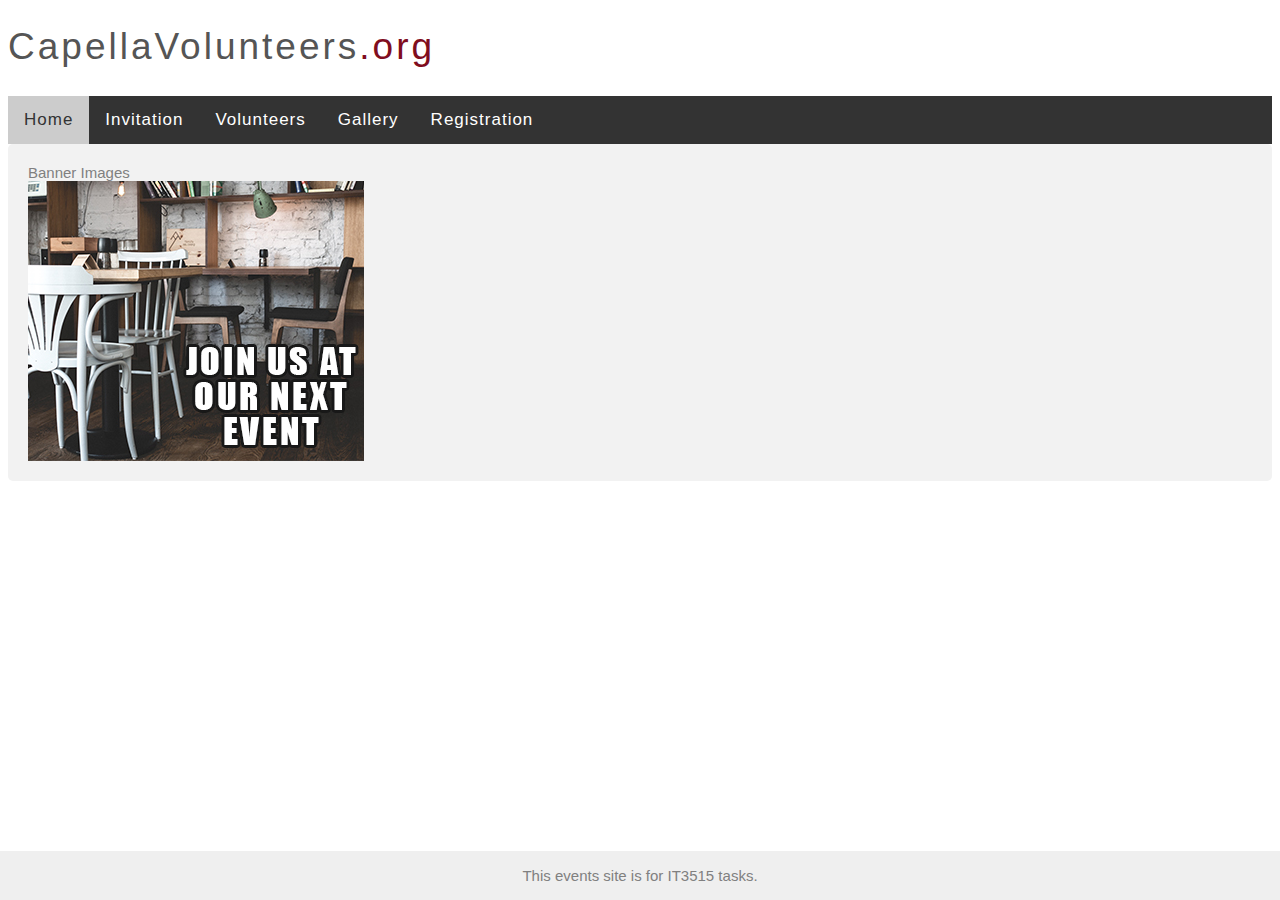
<file: index.html>
<!DOCTYPE html>
<html lang="en-US">

<head>
    <title>Index Page</title>
    <link rel="stylesheet" type="text/css" href="css/main.css" />
</head>

<body>
    <header>
        <div class="top">
            <a class="logo" href="index.html">CapellaVolunteers<span class="dotcom">.org</span></a>
        </div>
        <nav>
            <ul class="topnav">
                <li><a href="index.html" class="active">Home</a>
                </li>
                <li><a href="invitation.html">Invitation</a>
                </li>
				<li><a href="volunteer.html">Volunteers</a>
                </li>
                <li><a href="gallery.html">Gallery</a>
                </li>
                <li><a href="registration.html">Registration</a>
                </li>
            </ul>

        </nav>
    </header>
    <section id="bannerImages">
	Banner Images<br/>
<img src="images/banner1.jpg" alt="Banner"/>
<img src="images/banner2.jpg" alt="Banner"/>
<img src="images/banner3.jpg" alt="Banner"/>
    </section>


    <footer>This events site is for IT3515 tasks.
    </footer>
    <script type ="text/javascript" src ="./js/banner.js"></script>
</body>

</html>
</file>
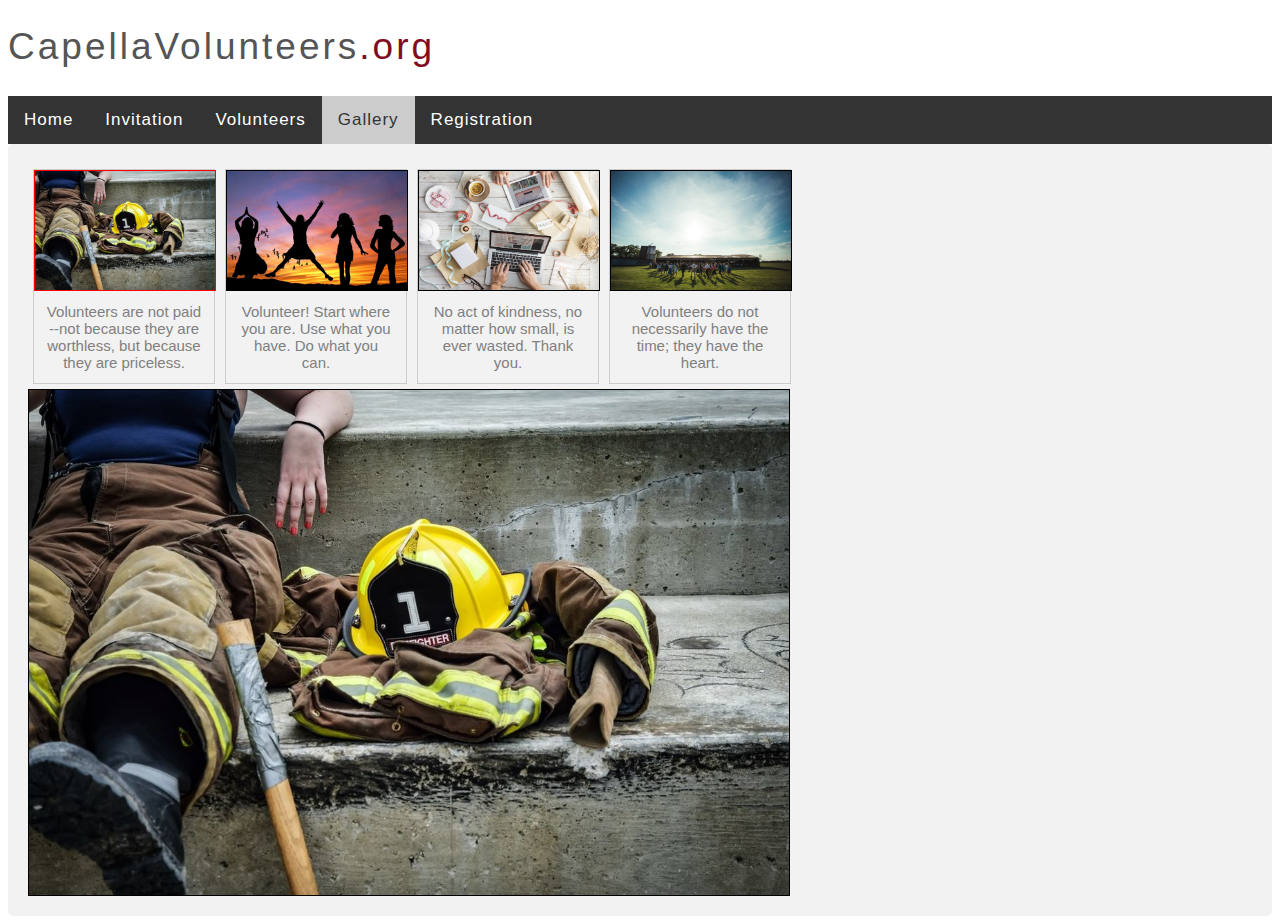
<file: gallery.html>
<meta content="text/html;charset=utf-8" http-equiv="Content-Type">
<meta content="utf-8" http-equiv="encoding">
<!DOCTYPE html>
<html lang="en-US">

<!-- ----------------------------------------------------------------------- -->
<!--                               Jaime C Smith                             -->
<!-- ----------------------------------------------------------------------- -->

<head>
    <title>Gallery Page</title>
    <link rel="stylesheet" type="text/css" href="css/main.css" />

</head>

<body>
    <header>
        <div class="top">
            <a class="logo" href="index.html">CapellaVolunteers<span class="dotcom">.org</span></a>
        </div>
        <nav>
            <ul class="topnav">
                <li><a href="index.html">Home</a>
                </li>
                <li><a href="invitation.html">Invitation</a>
                </li>
                <li><a href="volunteer.html">Volunteers</a>
                </li>
                <li><a href="gallery.html" class="active">Gallery</a>
                </li>
                <li><a href="registration.html">Registration</a>
                </li>
            </ul>

        </nav>
    </header>

    <!-- ----------------------------------------------------------------------- -->
    <!--                              Image Gallery                              -->
    <!-- ----------------------------------------------------------------------- -->
    <section id="gallery">
        <div>
            <div class="gallery grey"><img id="1" class="thumb normal" src="images/firefighter.jpg" alt="mountains"
                    width="300" height="200" onmouseover="preview(this)" />
                <div class="desc">Volunteers are not paid --not because they are worthless, but because they are
                    priceless.</div>
            </div>

            <div class="gallery grey"><img id="2" class="thumb normal" src="images/silhouette.jpg" alt="desert"
                    width="300" height="200" onmouseover="preview(this)" />
                <div class="desc">Volunteer! Start where you are. Use what you have. Do what you can.</div>
            </div>

            <div class="gallery grey"><img id="3" class="thumb normal" src="images/work.jpg" alt="highway" width="300"
                    height="200" onmouseover="preview(this)" />
                <div class="desc">No act of kindness, no matter how small, is ever wasted. Thank you.</div>
            </div>


            <div class="gallery grey"><img id="4" class="thumb normal" src="images/event.jpg" alt="highway" width="300"
                    height="200" onmouseover="preview(this)" />
                <div class="desc">Volunteers do not necessarily have the time; they have the heart.</div>
            </div>
            <br>
            <div>
                <img id="0" class="preview normal" alt="preview" style="max-width: 100%; height: auto;" /><br />
            </div>
        </div>
    </section>

    <script type="text/javascript" src="js/gallery.js"></script>
</body>

</html>
</file>
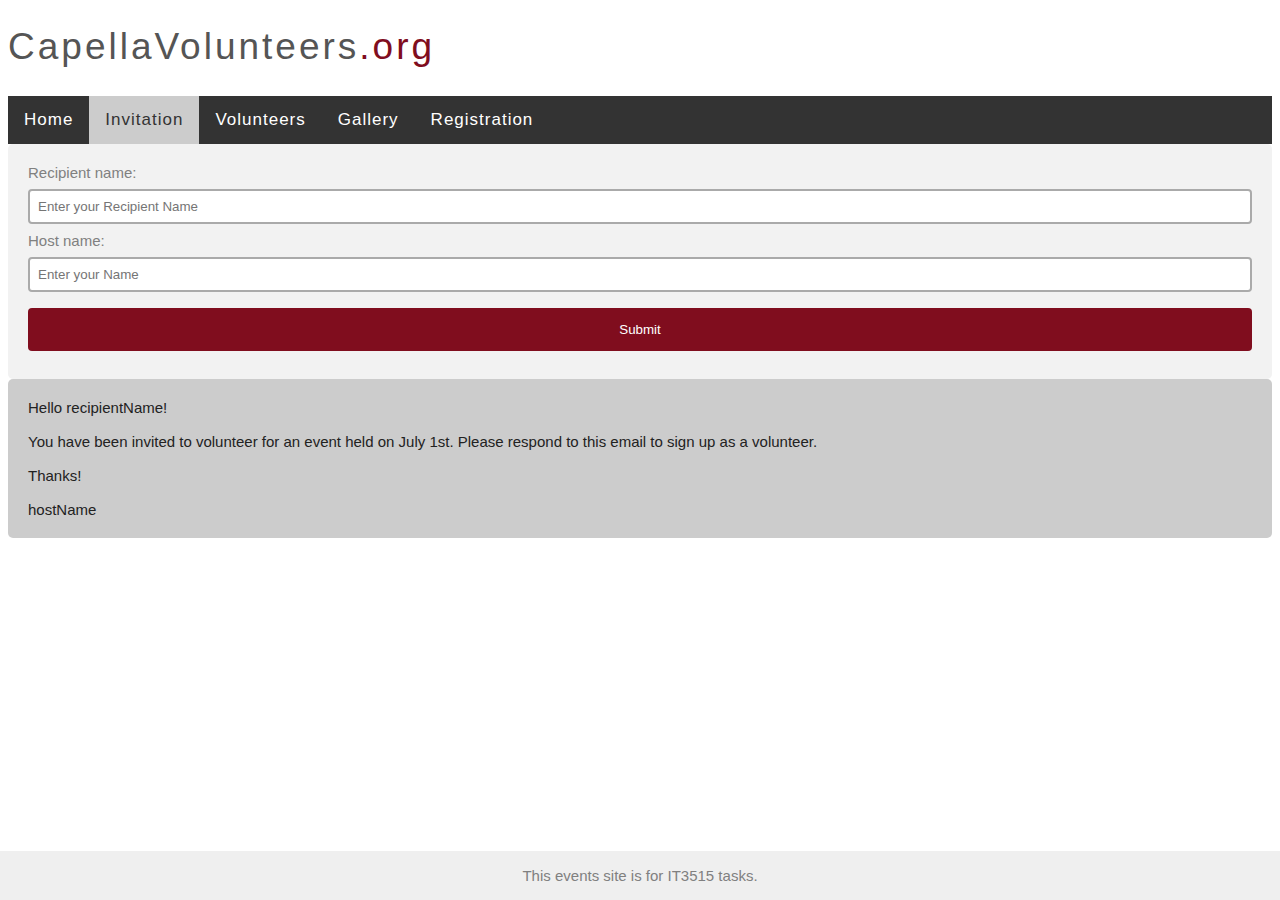
<file: invitation.html>
<!DOCTYPE html>
<html lang="en-US">
<!-- JavaScript - Capella University -->
<!-- Jaime C Smith -->
<!-- May 2020 -->
<!-- Session 1 -->
<head>
    <title>Invitation Page</title>
    <link rel="stylesheet" type="text/css" href="css/main.css" />
    <script type="text/javascript" src="js/invitation.js"></script>
</head>

<body>
    <header>
        <div class="top">
            <a class="logo" href="index.html">CapellaVolunteers<span class="dotcom">.org</span></a>
        </div>
        <nav>
            <ul class="topnav">
                <li><a href="index.html">Home</a>
                </li>
                <li><a href="invitation.html" class="active">Invitation</a>
                </li>
                <li><a href="volunteer.html">Volunteers</a>
                </li>
                <li><a href="gallery.html">Gallery</a>
                </li>
                <li><a href="registration.html">Registration</a>
                </li>
            </ul>

        </nav>
    </header>
    <section id="pageForm">
        <form action="#">
            <label for="recipientName">Recipient name:</label>
            <input type="text" name="recipientNameInput" id="recipientNameInput" placeholder="Enter your Recipient Name" />

            <label for="hostName">Host name:</label>
            <input type="text" name="hostNameInput" id="hostNameInput" placeholder="Enter your Name" />

            <input type="submit" value="Submit" onclick="replaceContent();return false;">
        </form>
    </section>


    <article id="placeholderContent">
        Hello <span id="recipientNamePlaceholder">recipientName</span>!
        <br />
        <br /> You have been invited to volunteer for an event held on July 1st. Please respond to this email to sign up
        as a volunteer.
        <br />
        <br /> Thanks!
        <br />
        <br />
        <span id="hostNamePlaceholder">hostName</span>
    </article>
    <footer>This events site is for IT3515 tasks.
    </footer>
</body>

</html>
</file>
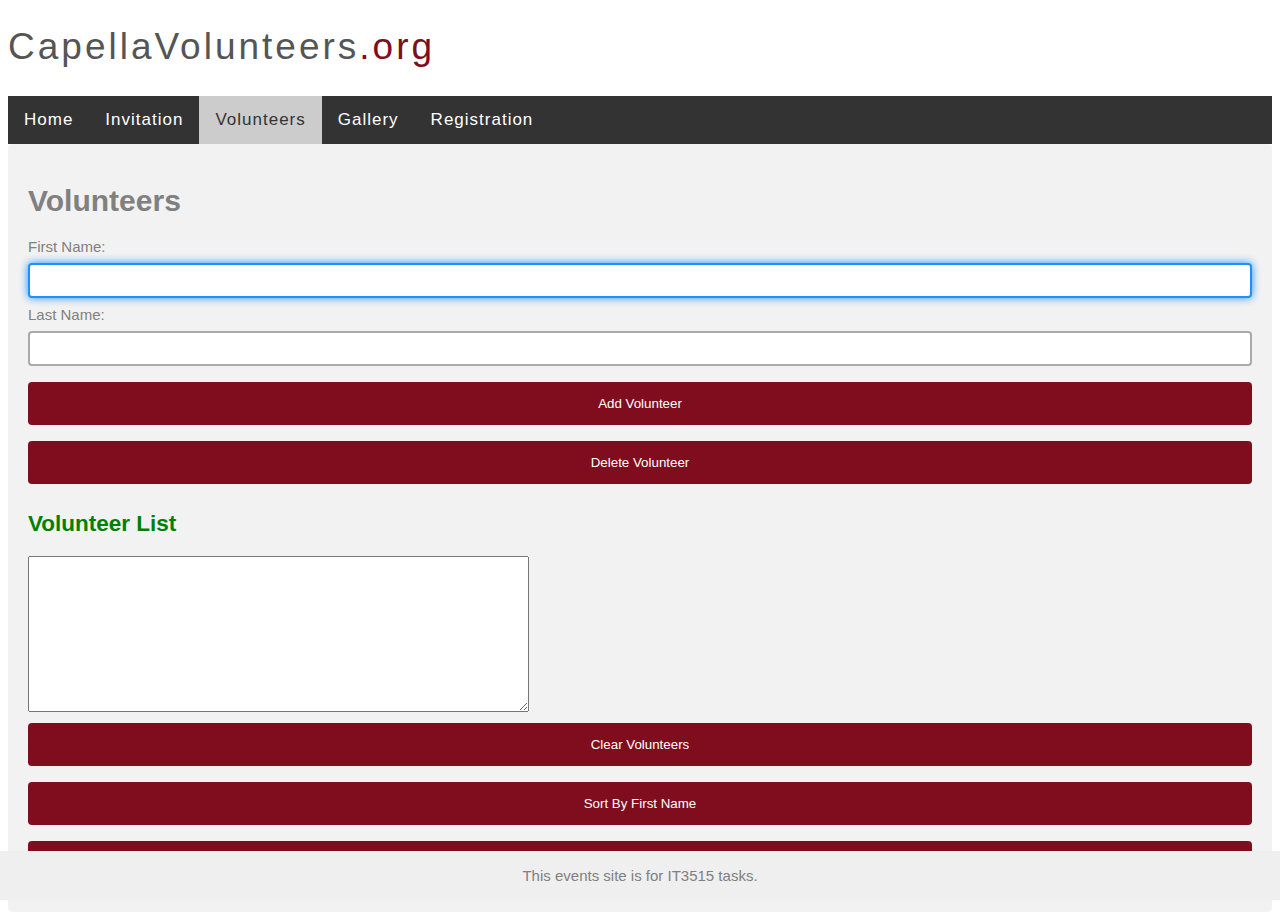
<file: volunteer.html>
<!DOCTYPE html>
<html lang="en-US">

<head>
    <title>Volunteers Page</title>
    <link rel="stylesheet" type="text/css" href="css/main.css" />
    <script type="text/javascript" src="js/volunteers.js"></script>
</head>

<body>
    <header>
        <div class="top">
            <a class="logo" href="index.html">CapellaVolunteers<span class="dotcom">.org</span></a>
        </div>
        <nav>
            <ul class="topnav">
                <li><a href="index.html">Home</a>
                </li>
                <li><a href="invitation.html">Invitation</a>
                </li>
                <li><a href="volunteer.html" class="active">Volunteers</a>
                </li>
                <li><a href="gallery.html">Gallery</a>
                </li>
                <li><a href="registration.html">Registration</a>
                </li>
            </ul>

        </nav>
    </header>
    <section id="pageForm">
        <form name="volunteer" action="#">
            <h1>Volunteers</h1>
            <div>
                <label for="first_name">First Name:</label>
                <input type="text" id="first_name">
                <label for="last_name">Last Name:</label>
                <input type="text" id="last_name">
                <!-- Button to Add Volunteer -->
                <input type="button" id="add_button" value="Add Volunteer">
                <!-- Button to Delete Volunteer -->
                <input type="button" id="delete_button" value="Delete Volunteer">
            </div>
            <h2>Volunteer List</h2>
            <textarea id="volunteerList" rows="10" cols="60"></textarea>
            <div>
                <!-- Button to Clear Volunteer -->
                <input type="button" id="clear_button" value="Clear Volunteers">
                <!-- Button to Sort By First Name -->
                <input type="button" id="sort_button" value="Sort By First Name">
                <!-- Button to Sort By Last Name NOT REQUESTED-->
                <input type="button" id="sort_lbutton" value="Sort By Last Name">
            </div>

        </form>
    </section>
    <footer>This events site is for IT3515 tasks.
    </footer>
</body>

</html>
</file>
<file: css/main.css>
body {
    font: 15px arial, sans-serif;
    color: #808080;
}


img {
    transition: filter .5s ease-in-out;
    -webkit-filter: grayscale(0%); /* Ch 23+, Saf 6.0+, BB 10.0+ */
    filter: grayscale(0%); /* FF 35+ */
  }
  img:hover {
    -webkit-filter: grayscale(100%); /* Ch 23+, Saf 6.0+, BB 10.0+ */
    filter: grayscale(100%); /* FF 35+ */
  }

input[type=text],
select ,input[type=password],radio{
    width: 100%;
    padding: 12px 20px;
    margin: 8px 0;
    display: inline-block;
    border: 1px solid #ccc;
    border-radius: 4px;
    box-sizing: border-box;
}
input[type=submit] ,input[type=button]{
    width: 100%;
    background-color: #800D1E;
    color: white;
    padding: 14px 20px;
    margin: 8px 0;
    border: none;
    border-radius: 4px;
    cursor: pointer;
}
/* input[type=submit]:hover ;input[type=button]:hover {
    background-color: #802F1E;
} */
section {
    border-radius: 5px;
    background-color: #f2f2f2;
    padding: 20px;
}
article {
    border-radius: 5px;
    background-color: #CCCCCC;
    padding: 20px;
    color: #222222;
}
ul.topnav {
    list-style-type: none;
    margin: 0;
    padding: 0;
    overflow: hidden;
    background-color: #333;
}
ul.topnav li {
    float: left;
}
ul.topnav li a {
    display: block;
    color: white;
    text-align: center;
    padding: 14px 16px;
    text-decoration: none;
}
ul.topnav li a:hover:not(.active) {
    background-color: #111;
}
ul.topnav li a.active {
    background-color: #CCCCCC;
    color: #333
}
ul.topnav li.right {
    float: right;
}
@media screen and (max-width: 600px) {
    ul.topnav li.right,
    ul.topnav li {
        float: none;
    }
}
.top {
    position: relative;
    background-color: #ffffff;
    height: 68px;
    padding-top: 20px;
    line-height: 50px;
    overflow: hidden;
    z-index: 2;
}
.logo {
    font-family: arial;
    text-decoration: none;
    line-height: 1;
    -webkit-font-smoothing: antialiased;
    -moz-osx-font-smoothing: grayscale;
    font-size: 37px;
    letter-spacing: 3px;
    color: #555555;
    display: block;
    position: absolute;
    top: 17px;
}
.logo .dotcom {
    color: #800D1E
}
.topnav {
    position: relative;
    z-index: 2;
    font-size: 17px;
    background-color: #5f5f5f;
    color: #f1f1f1;
    width: 100%;
    padding: 0;
    letter-spacing: 1px;
}
.top .logo {
    position: relative;
    top: 0;
    width: 100%;
    text-align: left;
    margin: auto
}
footer {
    position: absolute;
    right: 0;
    bottom: 0;
    left: 0;
    padding: 1rem;
    background-color: #efefef;
    text-align: center;
}
div.gallery {
    margin: 5px;
    border: 1px solid #ccc;
    float: left;
    width: 180px;
}

div.gallery:hover {
    border: 1px solid #777;
}

div.gallery img {
    width: 100%;
    height: auto;
}

div.desc {
    
    padding: 12px;
    text-align: center;
}

.preview {
    width:760px;
    height:360px;
}
    
    
    .thumb {
    width:205px;
    margin-right:3px;}
    
    .normal {
    border:1px solid #000000;
}
    
    .selected {
    border:1px solid #ff0000;}


    .input-icons i { 
            position: absolute; 
        } 
          
        .input-icons { 
            width: 100%; 
            margin-bottom: 10px; 
        } 
          
        .icon { 
            padding: 10px; 
            color: green; 
            min-width: 50px; 
            text-align: center; 
        } 
          
        .input-field { 
            width: 100%; 
            padding: 10px; 
            text-align: center; 
        } 
          
        h2 { 
            color: green; 
        } 

  input[type="text"] {
  width: 100%;
  border: 2px solid #aaa;
  border-radius: 4px;
  margin: 8px 0;
  outline: none;
  padding: 8px;
  box-sizing: border-box;
  transition: 0.3s;
}

  input[type="password"] {
  width: 100%;
  border: 2px solid #aaa;
  border-radius: 4px;
  margin: 8px 0;
  outline: none;
  padding: 8px;
  box-sizing: border-box;
  transition: 0.3s;
}



input[type="text"]:focus {
  border-color: dodgerBlue;
  box-shadow: 0 0 8px 0 dodgerBlue;
}

input[type="password"]:focus {
  border-color: dodgerBlue;
  box-shadow: 0 0 8px 0 dodgerBlue;
}

.inputWithIcon input[type="text"] {
  padding-left: 40px;
}

.inputWithIcon input[type="password"] {
  padding-left: 40px;
}


.inputWithIcon {
  position: relative;
}

.inputWithIcon i {
  position: absolute;
  left: 0;
  top: 26px;
  padding: 9px 8px;
  color: #aaa;
  transition: 0.3s;
}

.inputWithIcon input[type="text"]:focus + i {
  color: dodgerBlue;
}

.inputWithIcon input[type="password"]:focus + i {
  color: dodgerBlue;
}



.inputWithIcon.inputIconBg i {
  background-color: #aaa;
  color: #fff;
  padding: 9px 4px;
  border-radius: 4px 0 0 4px;
}

.inputWithIcon.inputIconBg input[type="text"]:focus + i {
  color: #fff;
  background-color: dodgerBlue;
}

.inputWithIcon.inputIconBg input[type="password"]:focus + i {
  color: #fff;
  background-color: dodgerBlue;
}

.hide{
    display:none;
}
.error{
    color:red;
    font-size:0.8em;
    font-family: Arial, Helvetica, sans-serif;
    font-style: italic;
}

/* input{
    border-color: #ddd;
} */
</file>
